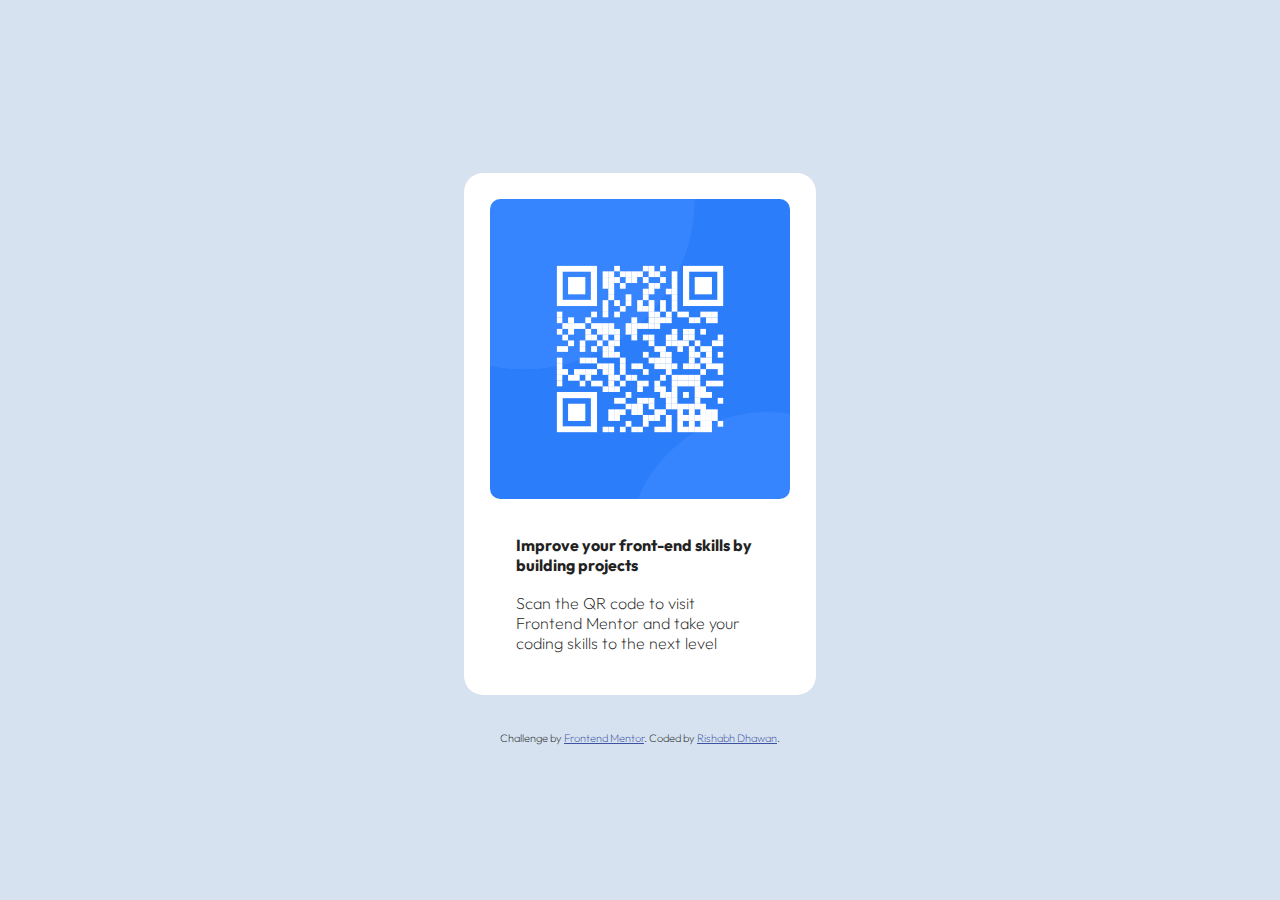
<file: index.html>
<!DOCTYPE html>
<html lang="en">
  <head>
    <meta charset="UTF-8" />
    <meta name="viewport" content="width=device-width, initial-scale=1.0" />

    <link
      rel="icon"
      type="image/png"
      sizes="32x32"
      href="./images/favicon-32x32.png"
    />

    <title>Frontend Mentor | QR code component</title>

    <link rel="preconnect" href="https://fonts.googleapis.com" />
    <link rel="preconnect" href="https://fonts.gstatic.com" crossorigin />
    <link
      href="https://fonts.googleapis.com/css2?family=Outfit:wght@200;400&display=swap"
      rel="stylesheet"
    />
    <!-- Feel free to remove these styles or customise in your own stylesheet 👍 -->
    <style>
      .attribution {
        font-size: 11px;
        text-align: center;

        margin: 0px 2vw;
        margin-bottom: 2vh;
      }
      .attribution a {
        color: hsl(228, 45%, 44%);
      }
    </style>

    <link rel="stylesheet" href="index.css" />
  </head>
  <body>
    <div class="card">
      <img src="./images/image-qr-code.png" alt="qr code image" />
      <div class="text">
        <p class="label">Improve your front-end skills by building projects</p>
        <p>
          Scan the QR code to visit Frontend Mentor and take your coding skills
          to the next level
        </p>
      </div>
    </div>
    <div class="attribution">
      Challenge by
      <a href="https://www.frontendmentor.io?ref=challenge" target="_blank"
        >Frontend Mentor</a
      >. Coded by <a href="#">Rishabh Dhawan</a>.
    </div>
  </body>
</html>
</file>
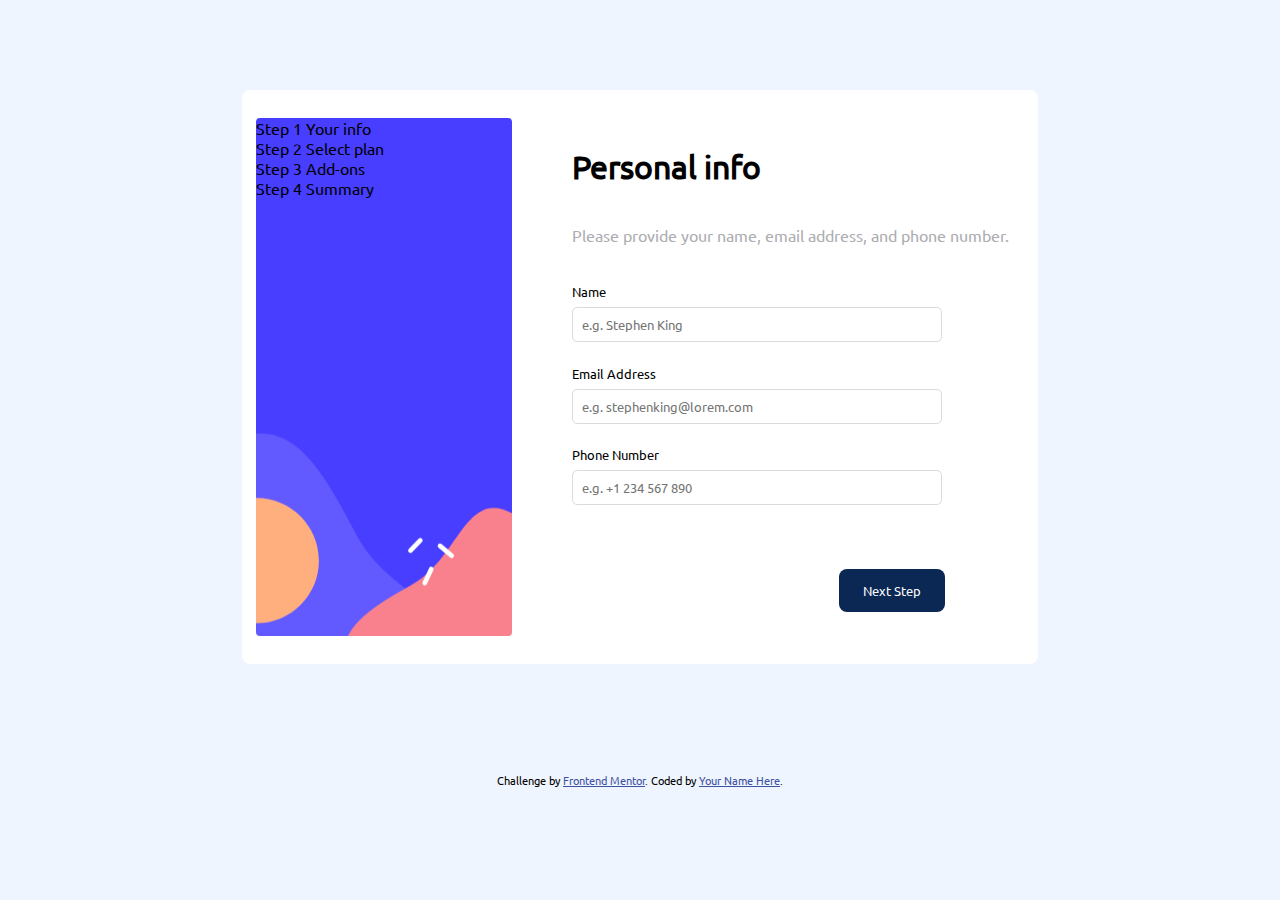
<file: multi-step-form/index 2.24.11 PM.html>
<!DOCTYPE html>
<html lang="en">
  <head>
    <meta charset="UTF-8" />
    <meta name="viewport" content="width=device-width, initial-scale=1.0" />
    <!-- displays site properly based on user's device -->

    <link
      rel="icon"
      type="image/png"
      sizes="32x32"
      href="./assets/images/favicon-32x32.png"
    />

    <title>Frontend Mentor | Multi-step form</title>

    <link rel="stylesheet" href="global.css" />
    <link rel="stylesheet" href="index.css" />
    <link rel="stylesheet" href="./steps/step1/step1.css" />
    <link rel="preconnect" href="https://fonts.googleapis.com" />
    <link rel="preconnect" href="https://fonts.gstatic.com" crossorigin />
    <link rel="preconnect" href="https://fonts.googleapis.com" />
    <link rel="preconnect" href="https://fonts.gstatic.com" crossorigin />
  </head>
  <body>
    <!-- Sidebar start -->
    <div class="root">
      <div class="content">
        <div class="sidebar">
          <div class="step">Step 1 Your info</div>
          <div class="step">Step 2 Select plan</div>
          <div class="step">Step 3 Add-ons</div>
          <div class="step">Step 4 Summary</div>
        </div>

        <!-- Sidebar end -->

        <div class="rightbar">
          <!-- Step 1 start -->

          <h1>Personal info</h1>

          <p>Please provide your name, email address, and phone number.</p>
          <h5>Name</h5>
          <input type="text" placeholder="e.g. Stephen King" />
          <h5>Email Address</h5>
          <input type="text" placeholder="e.g. stephenking@lorem.com" />
          <h5>Phone Number</h5>
          <input type="text" placeholder="e.g. +1 234 567 890" />

          <button>Next Step</button>

          <!-- Step 1 end -->
        </div>
      </div>
    </div>

    <div class="attribution">
      Challenge by
      <a href="https://www.frontendmentor.io?ref=challenge" target="_blank"
        >Frontend Mentor</a
      >. Coded by <a href="#">Your Name Here</a>.
    </div>
  </body>
</html>
</file>
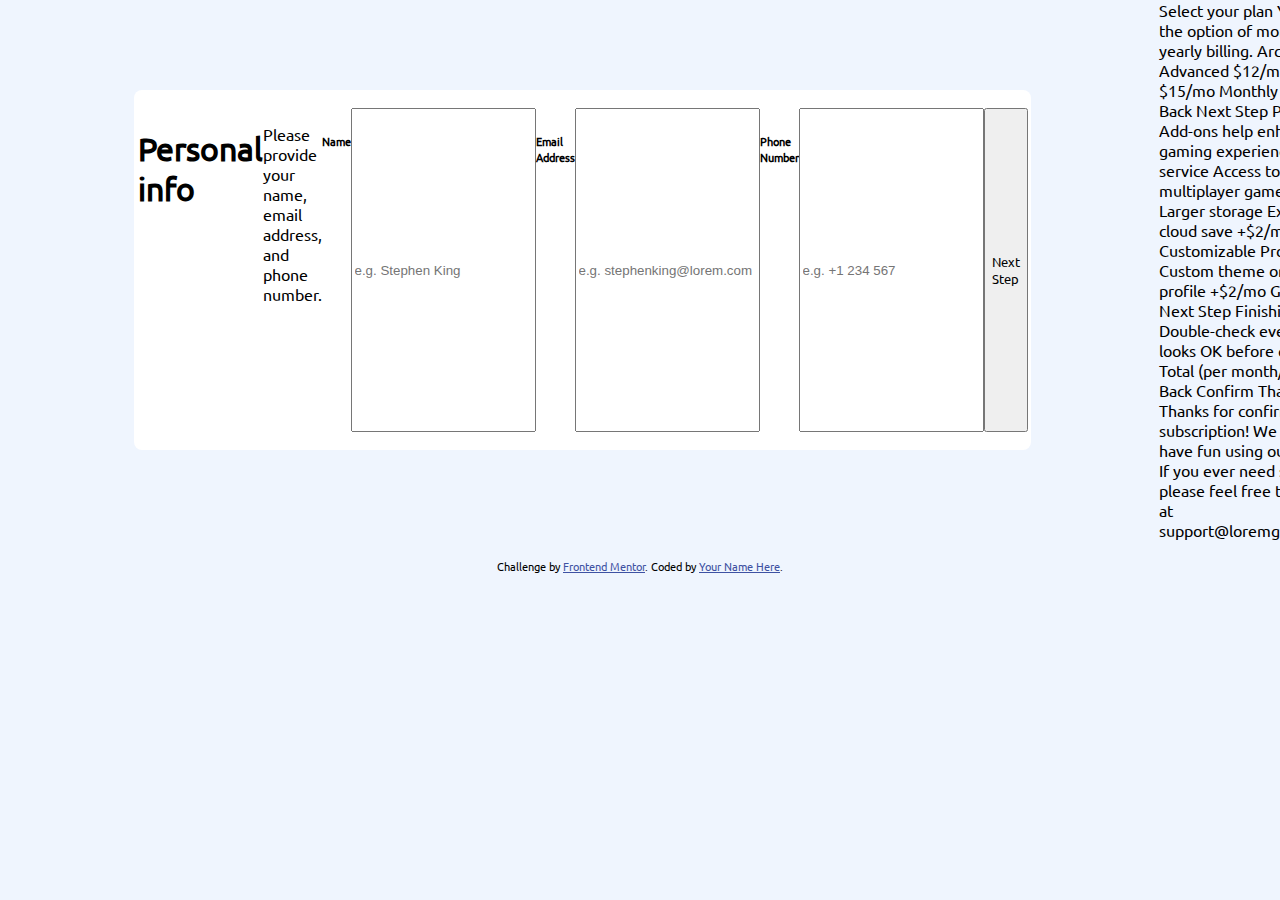
<file: multi-step-form/originalIndex.html>
<!DOCTYPE html>
<html lang="en">
  <head>
    <meta charset="UTF-8" />
    <meta name="viewport" content="width=device-width, initial-scale=1.0" />
    <!-- displays site properly based on user's device -->

    <link
      rel="icon"
      type="image/png"
      sizes="32x32"
      href="./assets/images/favicon-32x32.png"
    />

    <title>Frontend Mentor | Multi-step form</title>

    <!-- Feel free to remove these styles or customise in your own stylesheet 👍 -->
    <style>
      .attribution {
        font-size: 11px;
        text-align: center;
      }
      .attribution a {
        color: hsl(228, 45%, 44%);
      }
    </style>

    <link rel="stylesheet" href="global.css" />
    <link rel="stylesheet" href="index.css" />
  </head>
  <body>
    <!-- Sidebar start -->
    <div class="root">
      <div class="sidebar">
        <div class="step">Step 1 Your info</div>
        <div class="step">Step 2 Select plan</div>
        <div class="step">Step 3 Add-ons</div>
        <div class="step">Step 4 Summary</div>
      </div>

      <div class="content">
        <!-- Sidebar end -->

        <!-- Step 1 start -->

        <h1>Personal info</h1>

        <p>Please provide your name, email address, and phone number.</p>
        <h6>Name</h6>
        <input type="text" placeholder="e.g. Stephen King" />
        <h6>Email Address</h6>
        <input type="text" placeholder="e.g. stephenking@lorem.com" />
        <h6>Phone Number</h6>
        <input type="text" placeholder="e.g. +1 234 567" />

        <button>Next Step</button>

        <!-- Step 1 end -->
      </div>
      <!-- Step 2 start -->

      Select your plan You have the option of monthly or yearly billing. Arcade
      $9/mo Advanced $12/mo Pro $15/mo Monthly Yearly Go Back Next Step

      <!-- Step 2 end -->

      <!-- Step 3 start -->

      Pick add-ons Add-ons help enhance your gaming experience. Online service
      Access to multiplayer games +$1/mo Larger storage Extra 1TB of cloud save
      +$2/mo Customizable Profile Custom theme on your profile +$2/mo Go Back
      Next Step

      <!-- Step 3 end -->

      <!-- Step 4 start -->

      Finishing up Double-check everything looks OK before confirming.

      <!-- Dynamically add subscription and add-on selections here -->

      Total (per month/year) Go Back Confirm

      <!-- Step 4 end -->

      <!-- Step 5 start -->

      Thank you! Thanks for confirming your subscription! We hope you have fun
      using our platform. If you ever need support, please feel free to email us
      at support@loremgaming.com.

      <!-- Step 5 end -->
    </div>

    <div class="attribution">
      Challenge by
      <a href="https://www.frontendmentor.io?ref=challenge" target="_blank"
        >Frontend Mentor</a
      >. Coded by <a href="#">Your Name Here</a>.
    </div>
  </body>
</html>
</file>
<file: index.css>
:root {
  font-size: 16px;
}
body {
  margin: 0;
  padding: 0;
  width: 100vw;
  min-height: 100vh;
  background-color: hsl(212, 45%, 89%);
  display: flex;
  justify-content: center;
  flex-direction: column;
  align-items: center;
  font-family: "Outfit", sans-serif;
  font-weight: 200;
  color: #222;
}

.card {
  display: flex;
  flex-direction: column;
  width: 40%;
  max-width: 300px;
  align-items: center;
  justify-content: center;

  background-color: hsl(0, 0%, 100%);
  border-radius: 1.5vw;
  padding: 2%;
  margin: 4vh 0px;
}

img {
  margin: 0;
  margin-bottom: 2vh;
  padding: 0px;

  width: 100%;
  max-height: 300px;
  border-radius: 0.8vw;
}
.text {
  margin: 0px 2vw;
  font-size: 1rem;
}
.label {
  font-weight: 700;
  margin: 2vh 0px;
}

@media only screen and (max-width: 767px) {
  .text {
    font-size: 0.76rem;
  }
}
</file>
<file: multi-step-form/global.css>
:root {
  font-size: 16px;

  --white: hsl(0, 0%, 100%);
  --marine-blue: hsl(213, 96%, 18%);
  --purplish-blue: hsl(243, 100%, 62%);
  --pastel-blue: hsl(228, 100%, 84%);
  --light-blue: hsl(206, 94%, 87%);
  --strawberry-red: hsl(354, 84%, 57%);

  --cool-gray: hsl(231, 11%, 63%);
  --light-gray: hsl(229, 24%, 87%);
  --magnolia: hsl(217, 100%, 97%);
  --alabaster: hsl(231, 100%, 99%);
}

@font-face {
  font-family: Ubuntu;
  src: url("./assets/fonts/Ubuntu-Regular.ttf");
  font-weight: normal;
  font-style: normal;
}

@font-face {
  font-family: Ubuntu-medium;
  src: url("./assets/fonts/Ubuntu-Medium.ttf");
}

@font-face {
  font-family: Ubuntu-bold;
  src: url("./assets/fonts/Ubuntu-Bold.ttf");
}

body {
  margin: 0;
  padding: 0;
  background-color: rgb(239, 245, 254);
  font-family: "Ubuntu", sans-serif;
}
button {
  font-family: inherit;
}
</file>
<file: multi-step-form/index.css>
.root {
  display: flex;

  border-radius: 8px;
  justify-content: center;

  /* margin: 2vh 0.24rem; */
  height: fit-content;
}
.content {
  margin: 10vh 10vw;
  display: flex;
  background-color: var(--white);
  border-radius: 8px;
  justify-content: center;
  width: fit-content;

  padding: 2vh 0.24rem;
}

.sidebar {
  width: 20vw;
  display: flex;
  flex-direction: column;
  background: url("assets/images/bg-sidebar-desktop.svg") no-repeat center
    center;
  background-size: cover;
  margin: 10px;
  border-radius: 4px;
}

.step {
  display: flex;
  flex-direction: row;
}

.rightbar {
  display: flex;
  flex-direction: column;
  justify-content: center;

  margin: 2vh 2vw;
  margin-left: clamp(1rem, 6vw, 50px);

  width: fit-content;
}

.attribution {
  font-size: 11px;
  text-align: center;
  margin-top: 2vh;
  margin-bottom: clamp(0.5rem, 2vh, 1rem);
}
.attribution a {
  color: hsl(228, 45%, 44%);
}
</file>
<file: multi-step-form/steps/step1/step1.css>
button {
  padding: 0.8rem 1.5rem;
  white-space: nowrap;
  background-color: rgb(11, 39, 83);
  color: var(--alabaster);
  border-radius: 8px;
  border: solid 0px transparent;
  font-size: 0.8rem;
  max-width: 120px;
  margin: 4rem;

  margin-left: auto;
  margin-bottom: 2px;
  margin: 4rem 4rem 1rem auto;
}

p {
  color: rgb(172, 173, 177);
  /* font-family: "Ubuntu", sans-serif; */
}
h5 {
  margin-bottom: 0.46rem;
  font-weight: 100;
  /* font-family: "Ubuntu", sans-serif; */
}

input {
  border: 1px solid rgb(219, 218, 223);
  border-radius: 0.32rem;
  padding: 0.5rem 0.6rem;
  font-weight: 400;
  vertical-align: middle;
  font-family: "Ubuntu", sans-serif;
  width: 80%;
  max-width: 400px;
}
</file>
